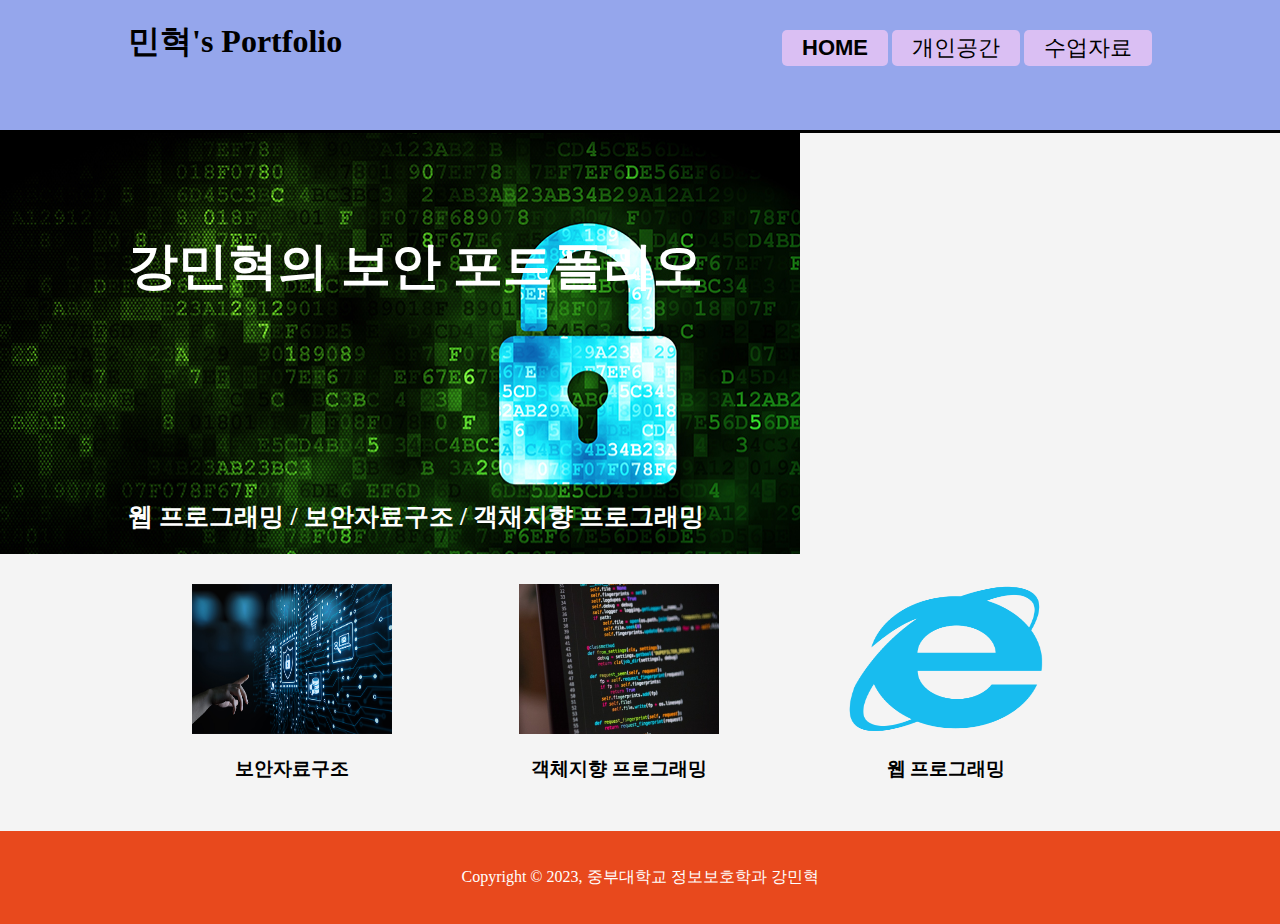
<file: index.html>
<!DOCTYPE html>
<html lang="en">
  <head>
    <meta charset="UTF-8" />
    <meta http-equiv="X-UA-Compatible" content="IE=edge" />
    <meta name="viewport" content="width=device-width, initial-scale=1.0" />
    <title>강민혁의 작업실</title>
    <link rel="stylesheet" href="./css/style.css" />
  </head>
  <body>
    <header>
      <div class="container">
        <div id="branding">
          <h1>민혁's Portfolio</h1>
        </div>
        <nav>
          <ul>
            <button class="button_1">
              <li class="highlight"><a href="index.html">HOME</a></li>
            </button>
            <button class="button_1">
              <li><a href="about.html">개인공간</a></li>
            </button>
            <button class="button_1">
              <li><a href="clsdata.html">수업자료</a></li>
            </button>
          </ul>
        </nav>
      </div>
    </header>

    <section id="showcase">
      <div class="container">
        <h1>강민혁의 보안 포트폴리오</h1>
        <h2>웹 프로그래밍 / 보안자료구조 / 객채지향 프로그래밍</h2>
      </div>
    </section>

    <section class="boxes">
      <div class="container">
        <div class="box">
          <img src="./css/img/13323.jpg" alt="" />
          <h3>보안자료구조</h3>
          <p></p>
        </div>
        <div class="box">
          <img src="./css/img/gagche.jpg" alt="" />
          <h3>객체지향 프로그래밍</h3>
          <p></p>
        </div>
        <div class="box">
          <img src="./css/img/15543.png" alt="" />
          <h3>웹 프로그래밍</h3>
          <p></p>
        </div>
      </div>
    </section>

    <footer>
      <p>Copyright &copy; 2023, 중부대학교 정보보호학과 강민혁</p>
    </footer>
  </body>
</html>
</file>
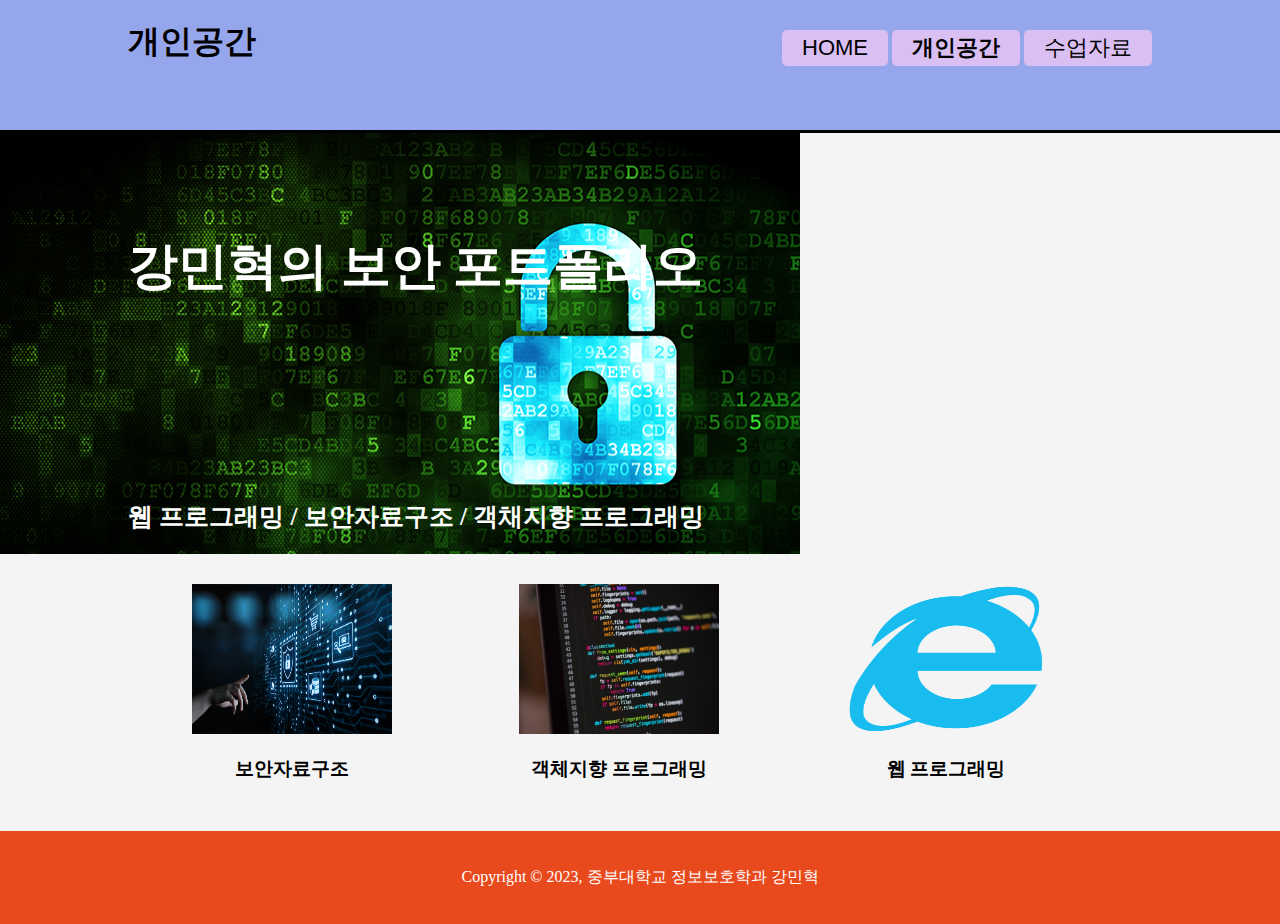
<file: about.html>
<!DOCTYPE html>
<html lang="en">
  <head>
    <meta charset="UTF-8" />
    <meta http-equiv="X-UA-Compatible" content="IE=edge" />
    <meta name="viewport" content="width=device-width, initial-scale=1.0" />
    <title>강민혁의 작업실</title>
    <link rel="stylesheet" href="./css/style.css" />
  </head>
  <body>
    <header>
      <div class="container">
        <div id="branding">
          <h1>개인공간</h1>
        </div>
        <nav>
          <ul>
            <button class="button_1">
              <li><a href="index.html">HOME</a></li>
            </button>
            <button class="button_1">
              <li class="highlight"><a href="about.html">개인공간</a></li>
            </button>
            <button class="button_1">
              <li><a href="clsdata.html">수업자료</a></li>
            </button>
          </ul>
        </nav>
      </div>
    </header>

    <section id="showcase">
      <div class="container">
        <h1>강민혁의 보안 포트폴리오</h1>
        <h2>웹 프로그래밍 / 보안자료구조 / 객채지향 프로그래밍</h2>
      </div>
    </section>

    <section class="boxes">
      <div class="container">
        <div class="box">
          <img src="./css/img/13323.jpg" alt="" />
          <h3>보안자료구조</h3>
          <p></p>
        </div>
        <div class="box">
          <img src="./css/img/gagche.jpg" alt="" />
          <h3>객체지향 프로그래밍</h3>
          <p></p>
        </div>
        <div class="box">
          <img src="./css/img/15543.png" alt="" />
          <h3>웹 프로그래밍</h3>
          <p></p>
        </div>
    </section>

    <footer>
      <p>Copyright &copy; 2023, 중부대학교 정보보호학과 강민혁</p>
    </footer>
  </body>
</html>
</file>
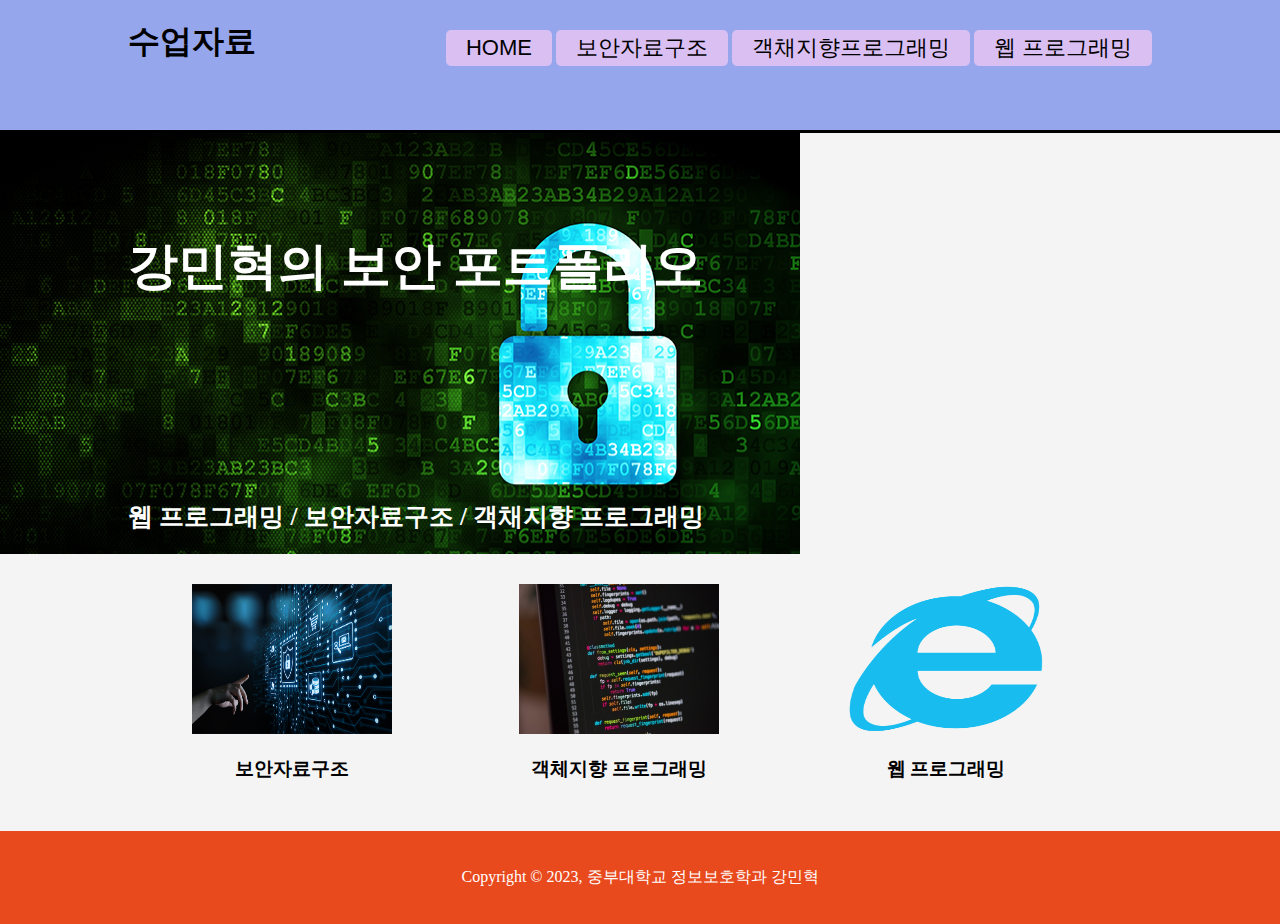
<file: clsdata.html>
<!DOCTYPE html>
<html lang="en">
  <head>
    <meta charset="UTF-8" />
    <meta http-equiv="X-UA-Compatible" content="IE=edge" />
    <meta name="viewport" content="width=device-width, initial-scale=1.0" />
    <title>강민혁의 작업실</title>
    <link rel="stylesheet" href="./css/style.css" />
  </head>
  <body>
    <header>
      <div class="container">
        <div id="branding">
          <h1>수업자료</h1>
        </div>
        <nav>
          <ul>
            <button class="button_1">
              <li><a href="index.html">HOME</a></li>
            </button>
            <button class="button_1">
              <li><a href="secudata.html">보안자료구조</a></li>
            </button>
            <button class="button_1">
              <li><a href="prog.html">객채지향프로그래밍</a></li>
            </button>
            <button class="button_1">
              <li><a href="web.html">웹 프로그래밍</a></li>
            </button>
          </ul>
        </nav>
      </div>
    </header>

    <section id="showcase">
      <div class="container">
        <h1>강민혁의 보안 포트폴리오</h1>
        <h2>웹 프로그래밍 / 보안자료구조 / 객채지향 프로그래밍</h2>
      </div>
    </section>

    <section class="boxes">
      <div class="container">
        <div class="box">
          <img src="./css/img/13323.jpg" alt="" />
          <h3>보안자료구조</h3>
          <p></p>
        </div>
        <div class="box">
          <img src="./css/img/gagche.jpg" alt="" />
          <h3>객체지향 프로그래밍</h3>
          <p></p>
        </div>
        <div class="box">
          <img src="./css/img/15543.png" alt="" />
          <h3>웹 프로그래밍</h3>
          <p></p>
        </div>
        </section>

    <footer>
      <p>Copyright &copy; 2023, 중부대학교 정보보호학과 강민혁</p>
    </footer>
  </body>
</html>
</file>
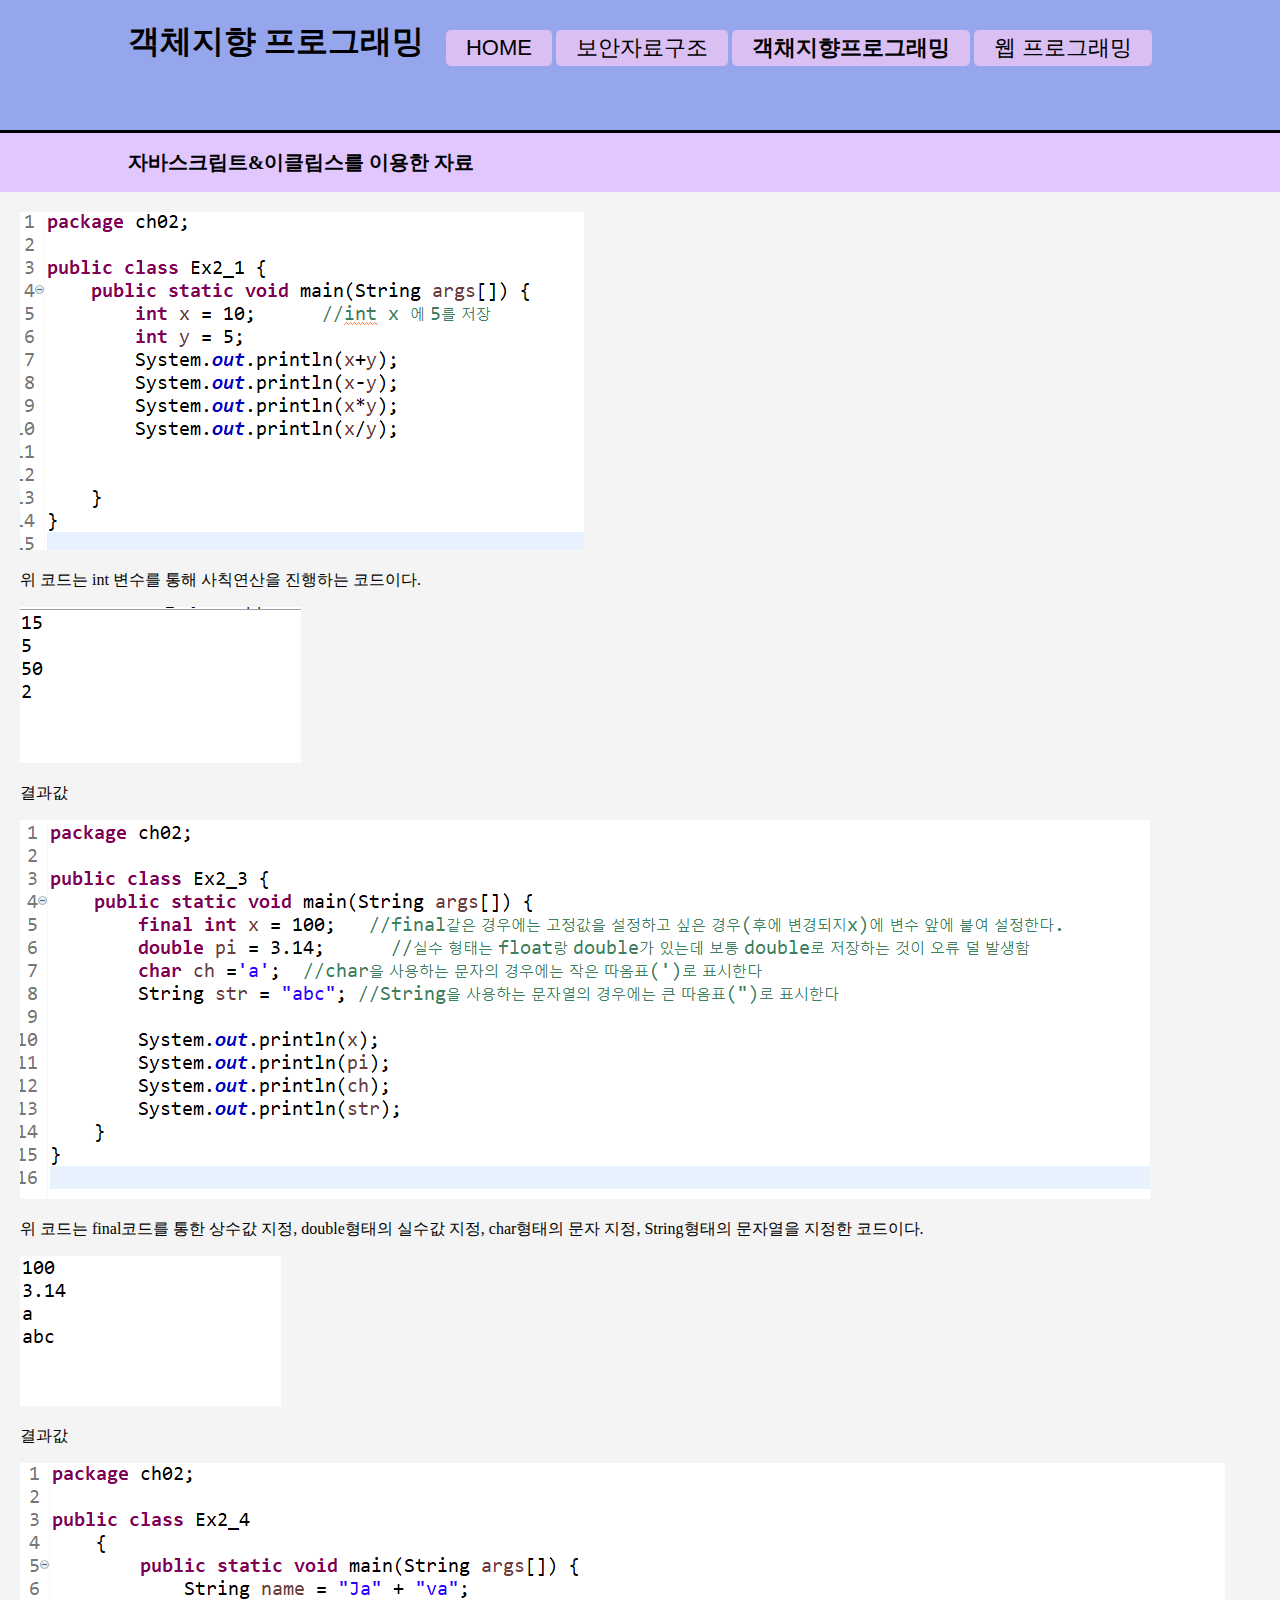
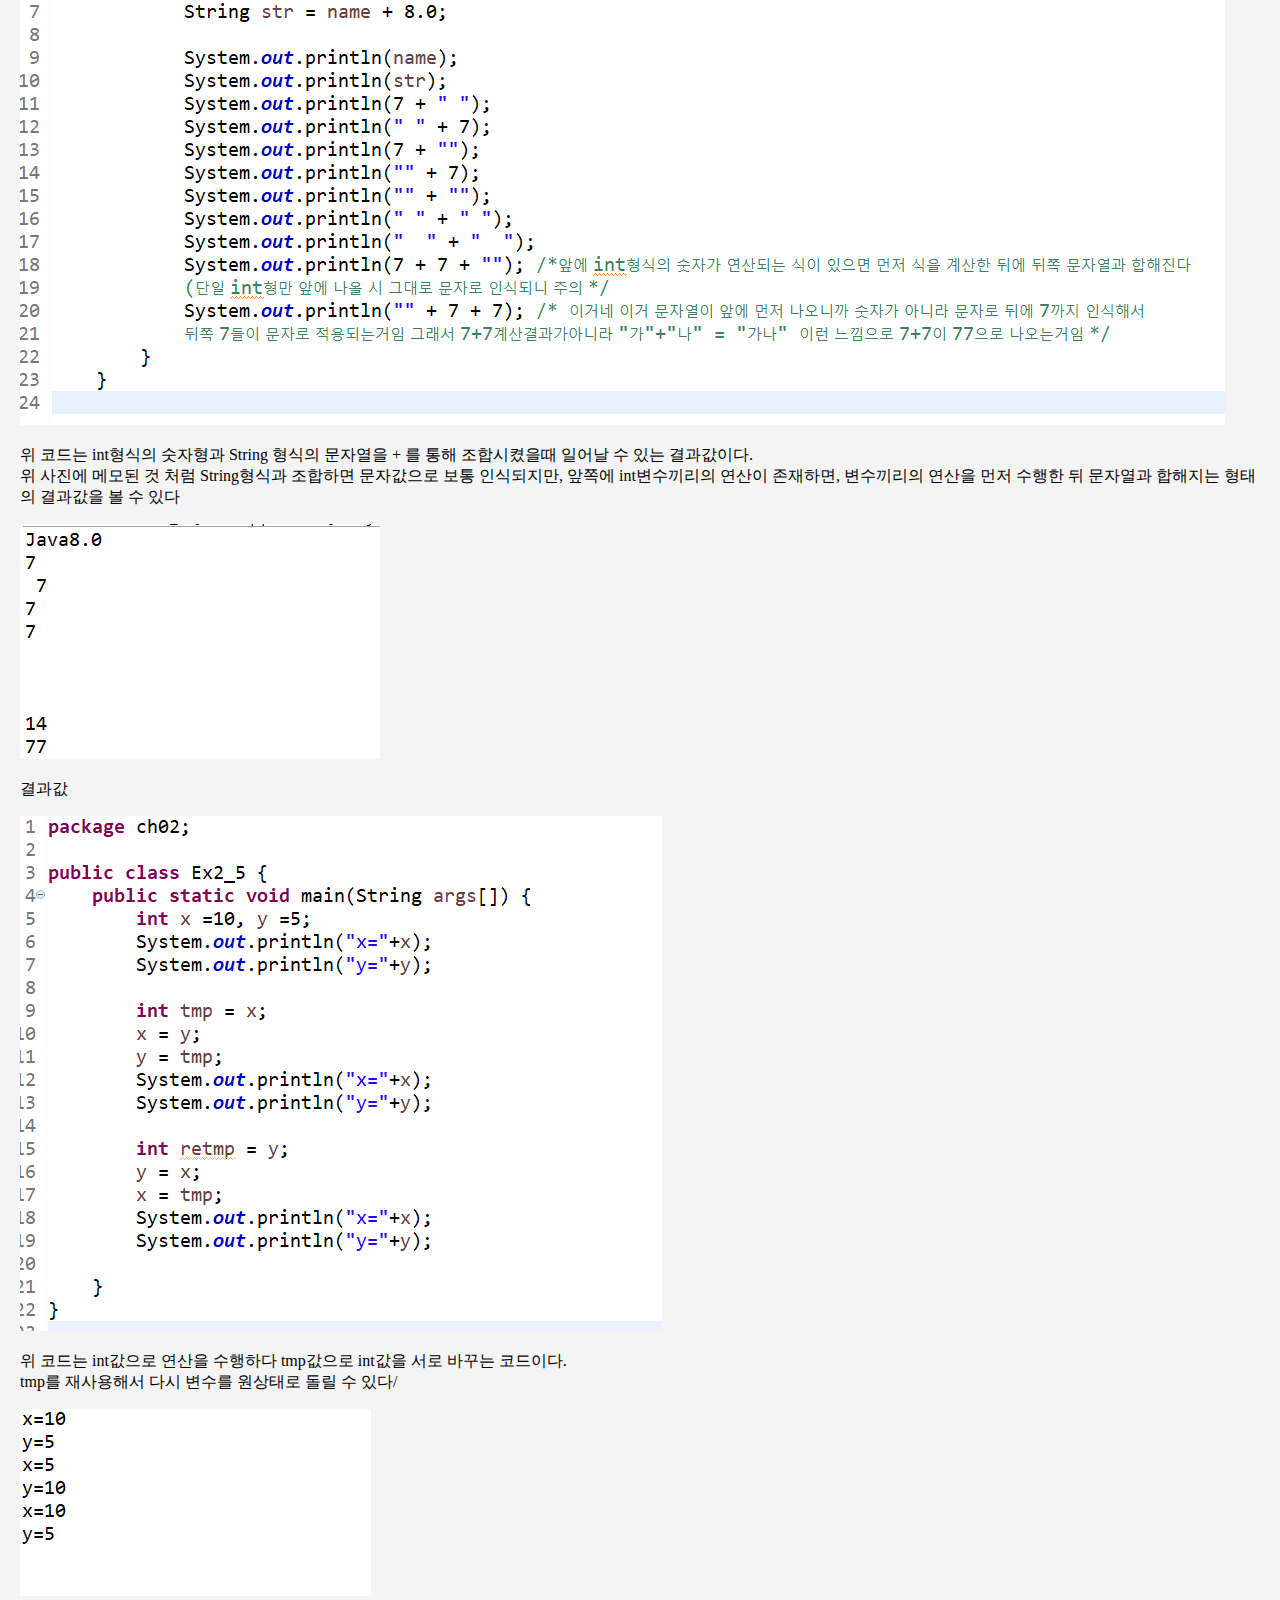
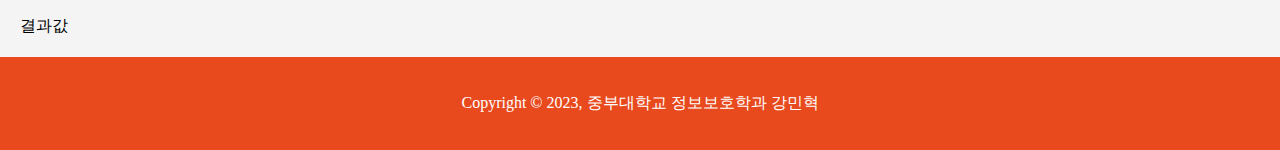
<file: eclips.html>
<!DOCTYPE html>
<html lang="en">
  <head>
    <meta charset="UTF-8" />
    <meta http-equiv="X-UA-Compatible" content="IE=edge" />
    <meta name="viewport" content="width=device-width, initial-scale=1.0" />
    <title>객체지향 프로그래밍</title>
    <link rel="stylesheet" href="./css/style.css" />
  </head>
  <body>
    <header>
      <div class="container">
        <div id="branding">
          <h1>객체지향 프로그래밍</h1>
        </div>
        <nav>
          <ul>
            <button class="button_1">
              <li><a href="index.html">HOME</a></li>
            </button>
            <button class="button_1">
              <li><a href="secudata.html">보안자료구조</a></li>
            </button>
            <button class="button_1">
              <li class="highlight">
                <a href="prog.html">객채지향프로그래밍</a>
              </li>
            </button>
            <button class="button_1">
              <li><a href="web.html">웹 프로그래밍</a></li>
            </button>
          </ul>
        </nav>
      </div>
    </header>

    <section id="clsdata1">
      <div class="container">
        <h2>자바스크립트&이클립스를 이용한 자료</h2>
      </div>
    </section>
    <div class="imgcon">
      <img src="./css/img/ec1.png" alt="" />
      <p>위 코드는 int 변수를 통해 사칙연산을 진행하는 코드이다.</p>
      <img src="./css/img/ec1-1.png" alt="" />
      <p>결과값</p>
      <img src="./css/img/ec2.png" alt="" />
      <p>
        위 코드는 final코드를 통한 상수값 지정, double형태의 실수값 지정,
        char형태의 문자 지정, String형태의 문자열을 지정한 코드이다.
      </p>
      <img src="./css/img/ec2-2.png" alt="" />
      <p>결과값</p>
      <img src="./css/img/ec3.png" alt="" />
      <p>
        위 코드는 int형식의 숫자형과 String 형식의 문자열을 + 를 통해
        조합시켰을때 일어날 수 있는 결과값이다.<br />
        위 사진에 메모된 것 처럼 String형식과 조합하면 문자값으로 보통
        인식되지만, 앞쪽에 int변수끼리의 연산이 존재하면, 변수끼리의 연산을 먼저
        수행한 뒤 문자열과 합해지는 형태의 결과값을 볼 수 있다
      </p>
      <img src="./css/img/ec3-3.png" alt="" />
      <p>결과값</p>
      <img src="./css/img/ec4.png" alt="" />
      <p>
        위 코드는 int값으로 연산을 수행하다 tmp값으로 int값을 서로 바꾸는
        코드이다.<br />
        tmp를 재사용해서 다시 변수를 원상태로 돌릴 수 있다/
      </p>
      <img src="./css/img/ec4-4.png" alt="" />
      <p>결과값</p>
      <!-- 추가 수업이 있을 경우 여기부터 내용 추가 -->
    </div>
    <footer>
      <p>Copyright &copy; 2023, 중부대학교 정보보호학과 강민혁</p>
    </footer>
  </body>
</html>
</file>
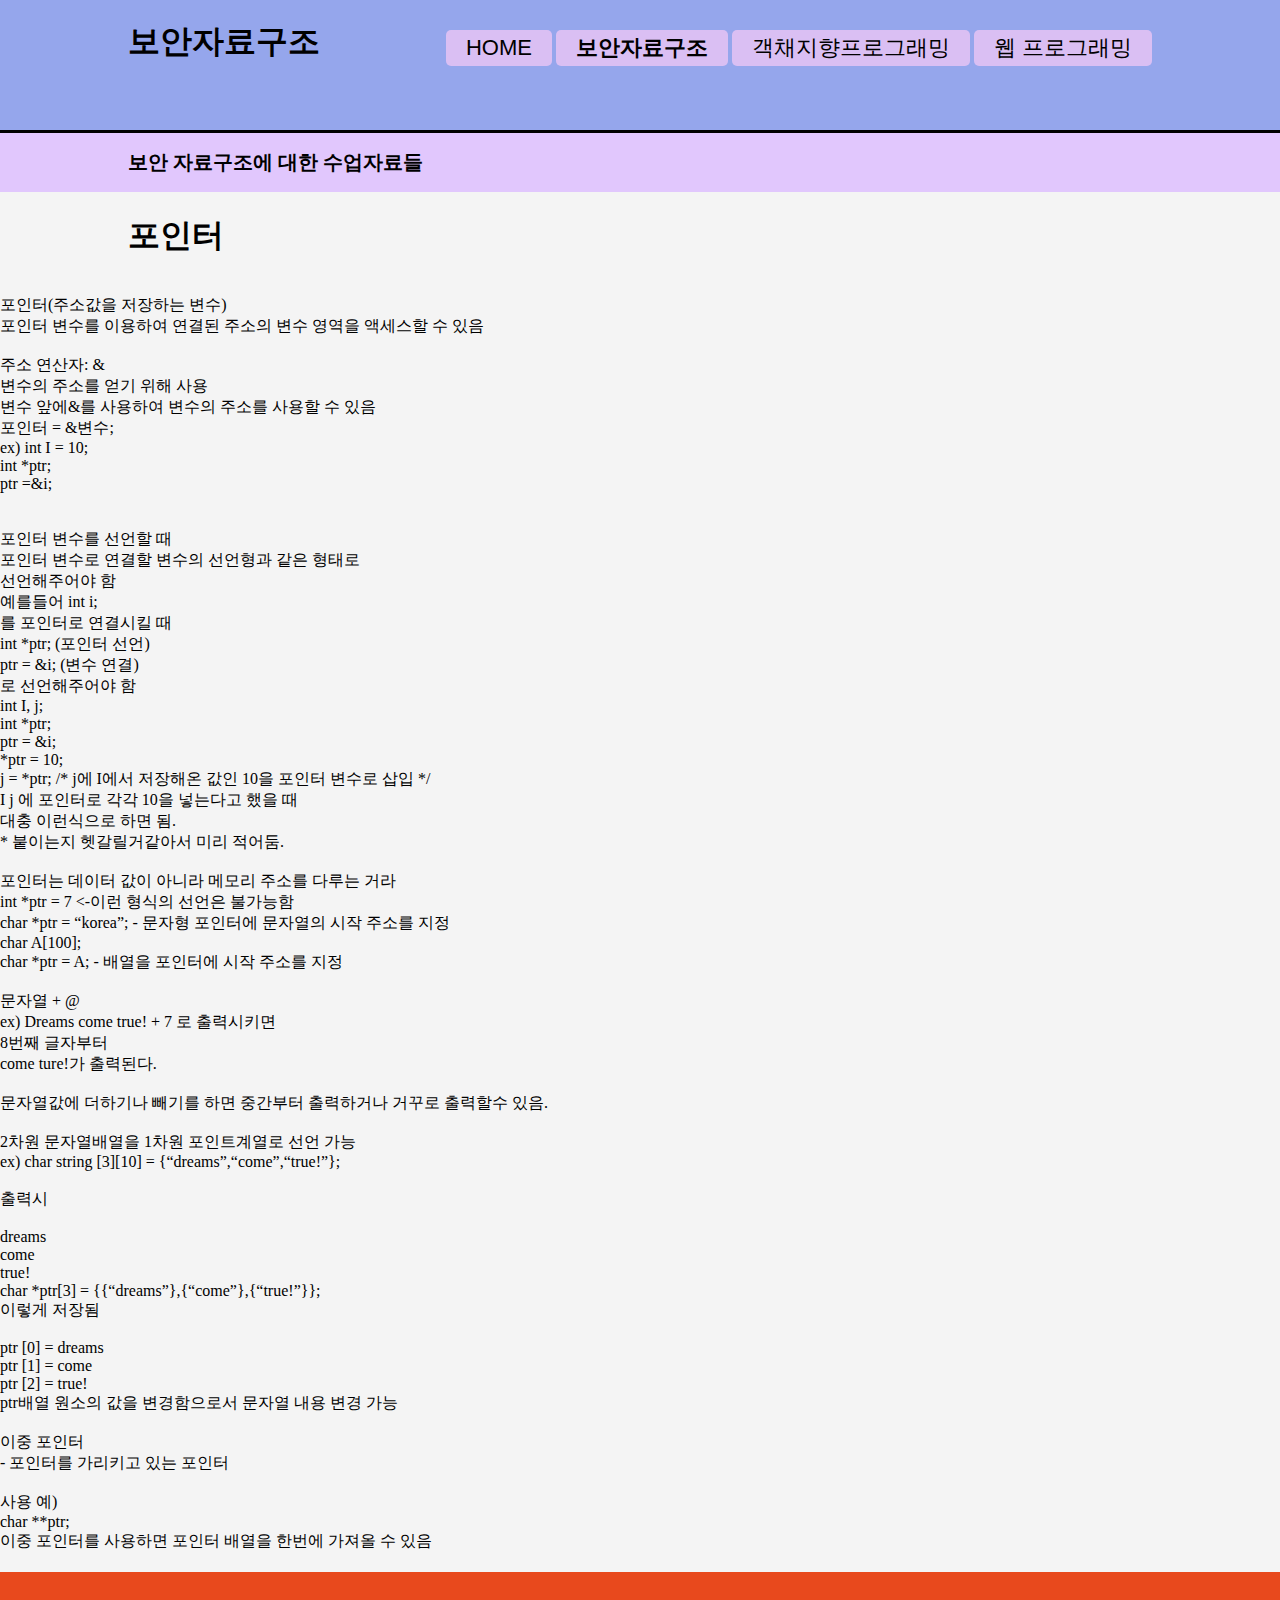
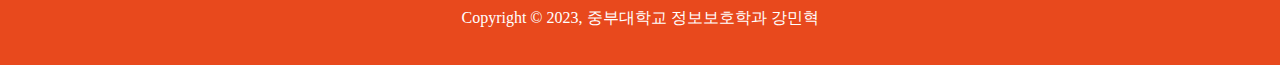
<file: pointer.html>
<!DOCTYPE html>
<html lang="en">
  <head>
    <meta charset="UTF-8" />
    <meta http-equiv="X-UA-Compatible" content="IE=edge" />
    <meta name="viewport" content="width=device-width, initial-scale=1.0" />
    <title>보안자료구조</title>
    <link rel="stylesheet" href="./css/style.css" />
  </head>
  <body>
    <header>
      <div class="container">
        <div id="branding">
          <h1>보안자료구조</h1>
        </div>
        <nav>
          <ul>
            <button class="button_1">
              <li><a href="index.html">HOME</a></li>
            </button>
            <button class="button_1">
              <li class="highlight">
                <a href="secudata.html">보안자료구조</a>
              </li>
            </button>
            <button class="button_1">
              <li class="hightlight">
                <a href="prog.html">객채지향프로그래밍</a>
              </li>
            </button>
            <button class="button_1">
              <li><a href="web.html">웹 프로그래밍</a></li>
            </button>
          </ul>
        </nav>
      </div>
    </header>

    <section id="clsdata1">
      <div class="container">
        <h2>보안 자료구조에 대한 수업자료들</h2>
      </div>
    </section>
    <div class="container">
      <h1>포인터</h1>
    </div>
    <p>
        포인터(주소값을 저장하는 변수)<br/>
        포인터 변수를 이용하여 연결된 주소의 변수 영역을 액세스할 수 있음<br/><br/>
        
        주소 연산자: &<br/>
        변수의 주소를 얻기 위해 사용<br/>
        변수 앞에&를 사용하여 변수의 주소를 사용할 수 있음<br/>
        포인터 = &변수;<br/>
        ex) int I = 10;<br/>
        int *ptr;<br/>
        ptr =&i;<br/>
        <br/><br/>
        포인터 변수를 선언할 때<br/>
        포인터 변수로 연결할 변수의 선언형과 같은 형태로 <br/>선언해주어야 함<br/>
        예를들어 int i;<br/>
        를 포인터로 연결시킬 때 <br/>
        int *ptr; (포인터 선언)<br/>
        ptr = &i; (변수 연결)<br/>
        로 선언해주어야 함<br/>
        int I, j;<br/>
        int *ptr;<br/>
        ptr = &i;<br/>
        *ptr = 10;<br/>
        j = *ptr;  /* j에 I에서 저장해온 값인 10을 포인터 변수로 삽입 */<br/>
        I j 에 포인터로 각각 10을 넣는다고 했을 때<br/>
        대충 이런식으로 하면 됨.<br/>
        * 붙이는지 헷갈릴거같아서 미리 적어둠.<br/><br/>
        
        포인터는 데이터 값이 아니라 메모리 주소를 다루는 거라<br/>
        int *ptr = 7  <-이런 형식의 선언은 불가능함<br/>
        
        char *ptr = “korea”;  - 문자형 포인터에 문자열의 시작 주소를 지정<br/>
        char A[100];<br/>
        char *ptr = A; - 배열을 포인터에 시작 주소를 지정<br/><br/>
        
        문자열 + @<br/>
        ex) Dreams come true! + 7 로 출력시키면<br/>
        8번째 글자부터<br/>
        come ture!가 출력된다.<br/><br/>
        
        문자열값에 더하기나 빼기를 하면 중간부터 출력하거나 거꾸로 출력할수 있음.<br/><br/>
        
        2차원 문자열배열을 1차원 포인트계열로 선언 가능<br/>
        ex) 
        char string [3][10] = {“dreams”,“come”,“true!”};<br/><br/>
        출력시<br/><br/>
        dreams<br/>
        come<br/>
        true!<br/>
        char *ptr[3] = {{“dreams”},{“come”},{“true!”}};<br/>
        이렇게 저장됨<br/><br/>
        ptr [0] = dreams<br/>
        ptr [1] = come<br/>
        ptr [2] = true!<br/>
        ptr배열 원소의 값을 변경함으로서 문자열 내용 변경 가능<br/>
        <br/>
        이중 포인터<br/>
         - 포인터를 가리키고 있는 포인터<br/><br/>
        
        사용 예)<br/>
        char **ptr;<br/>
        이중 포인터를 사용하면 포인터 배열을 한번에 가져올 수 있음
        </p>
        
    <footer>
      <p>Copyright &copy; 2023, 중부대학교 정보보호학과 강민혁</p>
    </footer>
  </body>
</html>
</file>
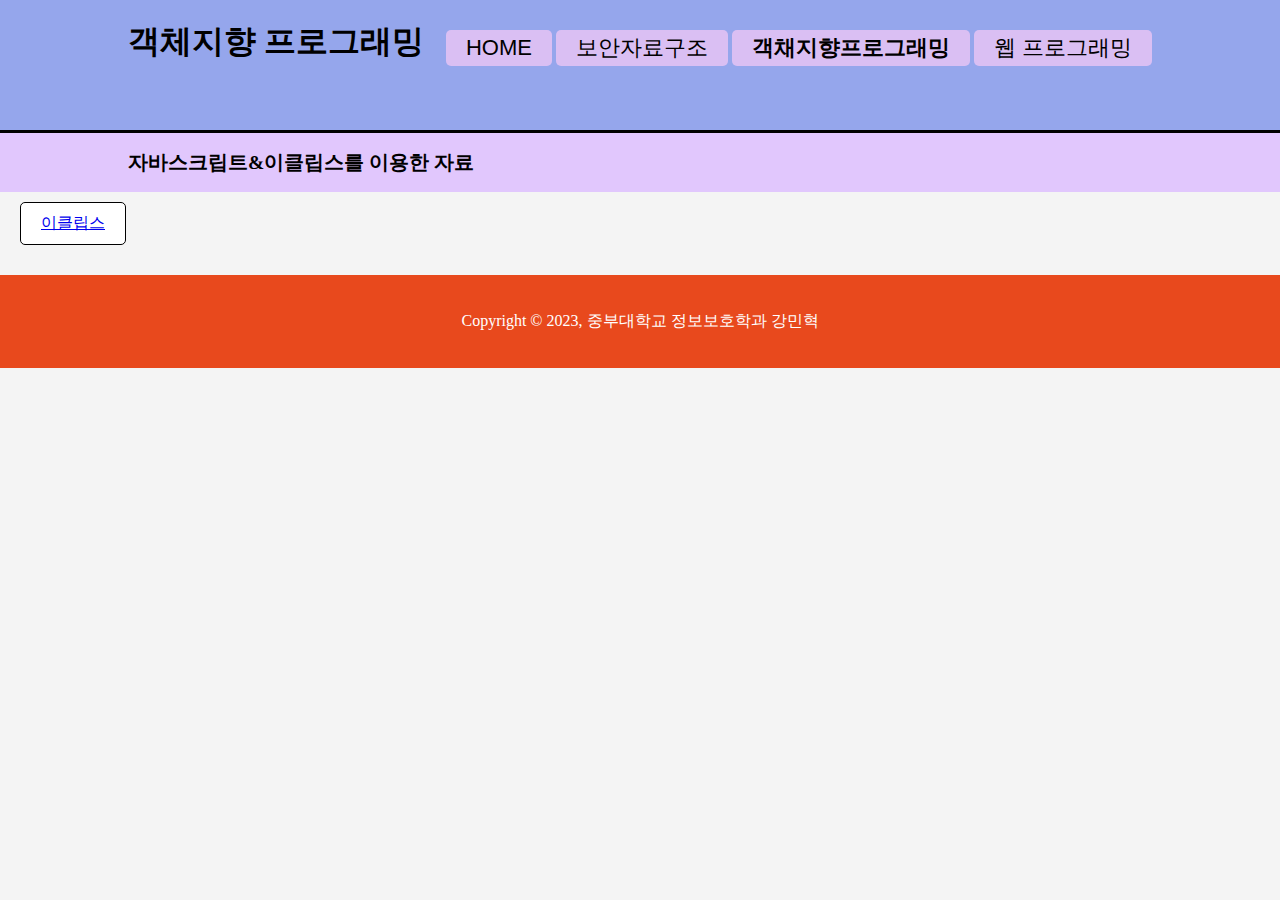
<file: prog.html>
<!DOCTYPE html>
<html lang="en">
  <head>
    <meta charset="UTF-8" />
    <meta http-equiv="X-UA-Compatible" content="IE=edge" />
    <meta name="viewport" content="width=device-width, initial-scale=1.0" />
    <title>객체지향 프로그래밍</title>
    <link rel="stylesheet" href="./css/style.css" />
  </head>
  <body>
    <header>
      <div class="container">
        <div id="branding">
          <h1>객체지향 프로그래밍</h1>
        </div>
        <nav>
          <ul>
            <button class="button_1">
              <li><a href="index.html">HOME</a></li>
            </button>
            <button class="button_1">
              <li><a href="secudata.html">보안자료구조</a></li>
            </button>
            <button class="button_1">
              <li class="highlight">
                <a href="prog.html">객채지향프로그래밍</a>
              </li>
            </button>
            <button class="button_1">
              <li><a href="web.html">웹 프로그래밍</a></li>
            </button>
          </ul>
        </nav>
      </div>
    </header>

    <section id="clsdata1">
      <div class="container">
        <h2>자바스크립트&이클립스를 이용한 자료</h2>
      </div>
    </section>
    <div class="buttonset">
      <button class="button2">
        <a href="eclips.html">이클립스</a>
      </button>
    </div>
    <footer>
      <p>Copyright &copy; 2023, 중부대학교 정보보호학과 강민혁</p>
    </footer>
  </body>
</html>
</file>
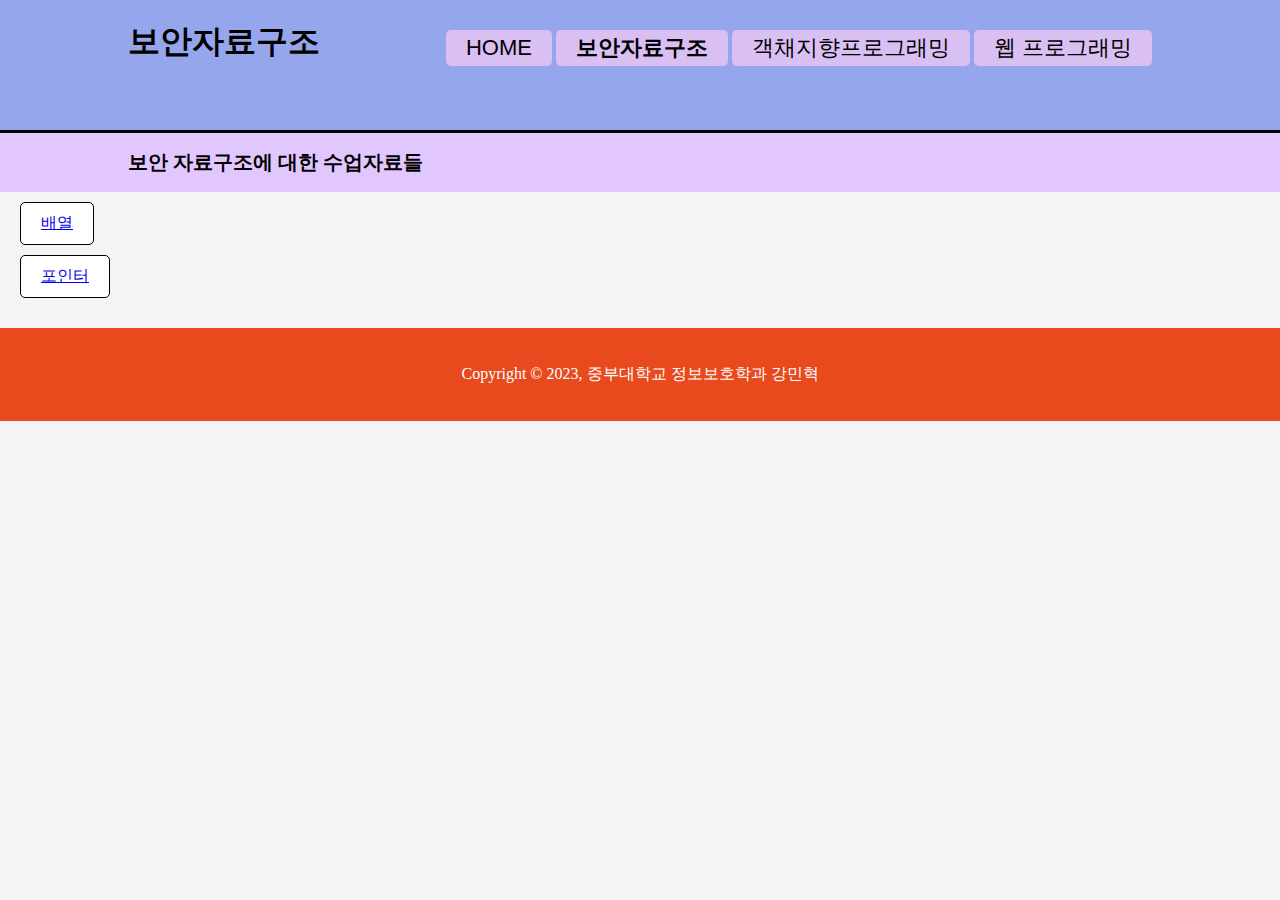
<file: secudata.html>
<!DOCTYPE html>
<html lang="en">
  <head>
    <meta charset="UTF-8" />
    <meta http-equiv="X-UA-Compatible" content="IE=edge" />
    <meta name="viewport" content="width=device-width, initial-scale=1.0" />
    <title>보안자료구조</title>
    <link rel="stylesheet" href="./css/style.css" />
  </head>
  <body>
    <header>
      <div class="container">
        <div id="branding">
          <h1>보안자료구조</h1>
        </div>
        <nav>
          <ul>
            <button class="button_1">
              <li><a href="index.html">HOME</a></li>
            </button>
            <button class="button_1">
              <li class="highlight">
                <a href="secudata.html">보안자료구조</a>
              </li>
            </button>
            <button class="button_1">
              <li class="hightlight">
                <a href="prog.html">객채지향프로그래밍</a>
              </li>
            </button>
            <button class="button_1">
              <li><a href="web.html">웹 프로그래밍</a></li>
            </button>
          </ul>
        </nav>
      </div>
    </header>

    <section id="clsdata1">
      <div class="container">
        <h2>보안 자료구조에 대한 수업자료들</h2>
      </div>
    </section>
    <div class="buttonset">
      <button class="button2">
        <a href="set.html">배열</a></button
      ><button class="button2">
        <a href="pointer.html">포인터</a>
      </button>
    </div>

    <footer>
      <p>Copyright &copy; 2023, 중부대학교 정보보호학과 강민혁</p>
    </footer>
  </body>
</html>
</file>
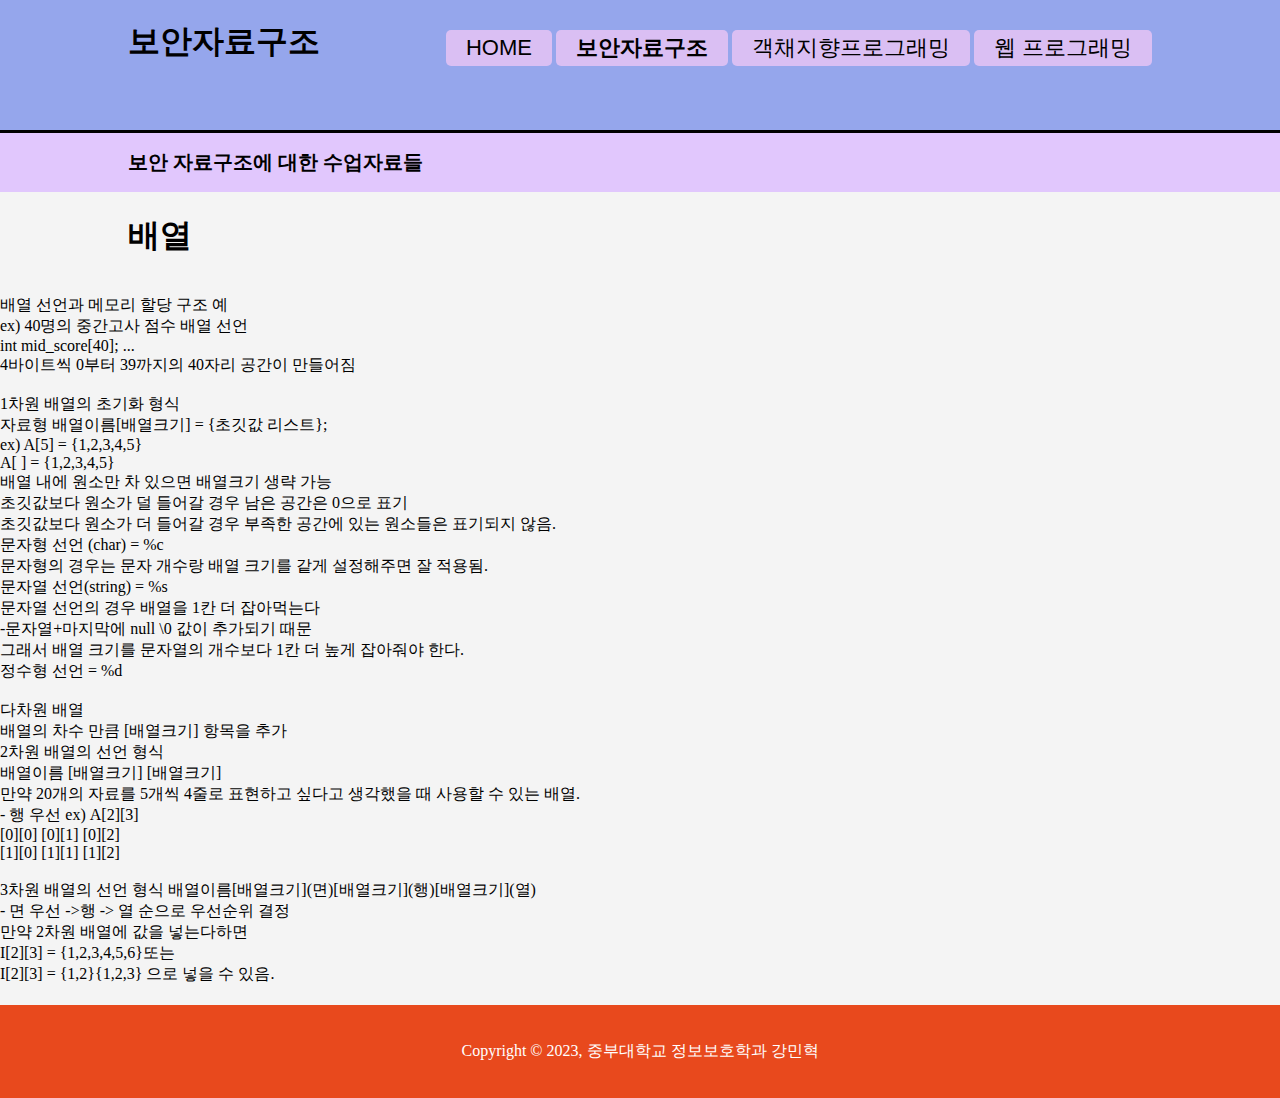
<file: set.html>
<!DOCTYPE html>
<html lang="en">
  <head>
    <meta charset="UTF-8" />
    <meta http-equiv="X-UA-Compatible" content="IE=edge" />
    <meta name="viewport" content="width=device-width, initial-scale=1.0" />
    <title>보안자료구조</title>
    <link rel="stylesheet" href="./css/style.css" />
  </head>
  <body>
    <header>
      <div class="container">
        <div id="branding">
          <h1>보안자료구조</h1>
        </div>
        <nav>
          <ul>
            <button class="button_1">
              <li><a href="index.html">HOME</a></li>
            </button>
            <button class="button_1">
              <li class="highlight">
                <a href="secudata.html">보안자료구조</a>
              </li>
            </button>
            <button class="button_1">
              <li class="hightlight">
                <a href="prog.html">객채지향프로그래밍</a>
              </li>
            </button>
            <button class="button_1">
              <li><a href="web.html">웹 프로그래밍</a></li>
            </button>
          </ul>
        </nav>
      </div>
    </header>

    <section id="clsdata1">
      <div class="container">
        <h2>보안 자료구조에 대한 수업자료들</h2>
      </div>
    </section>
    <div class="container">
      <h1>배열</h1>
    </div>
    <p>
      배열 선언과 메모리 할당 구조 예<br />
      ex) 40명의 중간고사 점수 배열 선언<br />
      int mid_score[40]; ...<br />4바이트씩 0부터 39까지의 40자리 공간이
      만들어짐<br /><br />
      1차원 배열의 초기화 형식<br />
      자료형 배열이름[배열크기] = {초깃값 리스트};<br />
      ex) A[5] = {1,2,3,4,5}<br />
      A[ ] = {1,2,3,4,5}<br />
      배열 내에 원소만 차 있으면 배열크기 생략 가능<br />
      초깃값보다 원소가 덜 들어갈 경우 남은 공간은 0으로 표기<br />
      초깃값보다 원소가 더 들어갈 경우 부족한 공간에 있는 원소들은 표기되지
      않음.<br />
      문자형 선언 (char) = %c<br />
      문자형의 경우는 문자 개수랑 배열 크기를 같게 설정해주면 잘 적용됨.<br />
      문자열 선언(string) = %s<br />
      문자열 선언의 경우 배열을 1칸 더 잡아먹는다 <br />-문자열+마지막에 null \0
      값이 추가되기 때문<br />
      그래서 배열 크기를 문자열의 개수보다 1칸 더 높게 잡아줘야 한다.<br />
      정수형 선언 = %d<br /><br />
      다차원 배열<br />
      배열의 차수 만큼 [배열크기] 항목을 추가 <br />2차원 배열의 선언 형식<br />
      배열이름 [배열크기] [배열크기]<br />
      만약 20개의 자료를 5개씩 4줄로 표현하고 싶다고 생각했을 때 사용할 수 있는
      배열.<br />
      - 행 우선 ex) A[2][3] <br />[0][0] [0][1] [0][2] <br />[1][0] [1][1]
      [1][2]<br /><br />
      3차원 배열의 선언 형식
      배열이름[배열크기](면)[배열크기](행)[배열크기](열)<br />
      - 면 우선 ->행 -> 열 순으로 우선순위 결정<br />
      만약 2차원 배열에 값을 넣는다하면<br />
      I[2][3] = {1,2,3,4,5,6}또는<br />
      I[2][3] = {1,2}{1,2,3} 으로 넣을 수 있음.
    </p>
    <footer>
      <p>Copyright &copy; 2023, 중부대학교 정보보호학과 강민혁</p>
    </footer>
  </body>
</html>
</file>
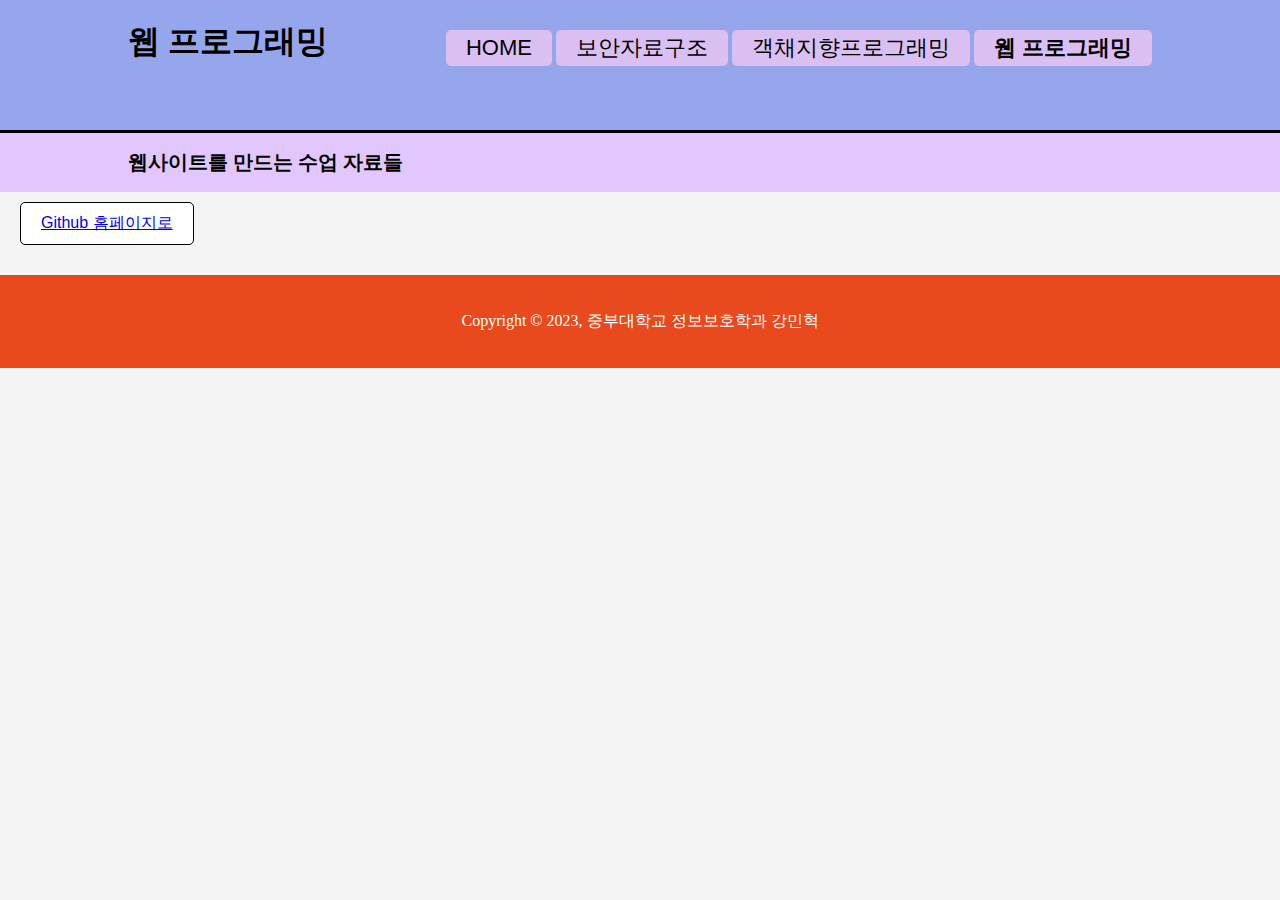
<file: web.html>
<!DOCTYPE html>
<html lang="en">
  <head>
    <meta charset="UTF-8" />
    <meta http-equiv="X-UA-Compatible" content="IE=edge" />
    <meta name="viewport" content="width=device-width, initial-scale=1.0" />
    <title>웹 프로그래밍</title>
    <link rel="stylesheet" href="./css/style.css" />
  </head>
  <body>
    <header>
      <div class="container">
        <div id="branding">
          <h1>웹 프로그래밍</h1>
        </div>
        <nav>
          <ul>
            <button class="button_1">
              <li><a href="index.html">HOME</a></li>
            </button>
            <button class="button_1">
              <li><a href="secudata.html">보안자료구조</a></li>
            </button>
            <button class="button_1">
              <li><a href="prog.html">객채지향프로그래밍</a></li>
            </button>
            <button class="button_1">
              <li class="highlight">
                <a href="student.html">웹 프로그래밍</a>
              </li>
            </button>
          </ul>
        </nav>
      </div>
    </header>

    <section id="clsdata1">
      <div class="container">
        <h2>웹사이트를 만드는 수업 자료들</h2>
      </div>
    </section>
    <div class="buttonset">
      <button class="button2">
        <a href="https://github.com/rkdalsgur/" target="blank"
          >Github 홈페이지로</a
        >
      </button>
    </div>
    <footer>
      <p>Copyright &copy; 2023, 중부대학교 정보보호학과 강민혁</p>
    </footer>
  </body>
</html>
</file>
<file: css/style.css>
body {
  font: arial, Helvetica, Sans-serif;
  padding: 0;
  margin: 0;
  background-color: #f4f4f4;
}

.container {
  width: 80%;
  margin: auto;
  overflow: hidden;
  /* background-color: aqua; */
}

ul {
  margin: 0;
  padding: 0;
}
.buttonset {
  width: 80%;
  margin: 10;
  padding: 0 10px;
  overflow: hidden;
  color: #000;
}
.dark {
  padding: 15px;
  background-color: #a2c3eb;
  color: white;
  margin-top: 10px;
  margin-bottom: 10px;
}
.imgcon {
  margin: 20px;
  width: auto;
  height: auto;
}
header {
  background-color: #95a6ec;
  color: black;
  padding-top: 20px;
  min-height: 110px;
  border-bottom: #000000 3px solid;
}
/*빈공간이면 자식태그 (header a)<- 헤더 안에있는 a태그를 선택지정*/
header a {
  color: black;
  text-decoration: none;
  font-size: 22px;
}
/* 다음칸 넘어갔던거 일자로 쭉 펴주는 태그(중요)*/
header li {
  display: inline;
  padding: 0 10px; /*위아래로는 0픽셀 좌우로는 10픽셀 한번에 정렬*/
  float: left;
}

header #branding {
  float: left;
}

header #branding h1 {
  margin: 0;
}

header nav {
  float: right;
  margin-top: 10px;
}

header .highlight,
header .current a {
  font-weight: bold;
}
/*마우스 올라갈때 바뀌는 명령어*/
header a:hover {
  color: #aaaaaa;
  font-weight: bold;
}
#clsdata1 {
  background-color: #e1c7fd;
  font-size: 13px;
}
/* Showcase */
#showcase {
  min-height: 400px; /*쇼케이스 프레임이랑 위랑 400픽셀 띄기*/
  background: url(./img/Security.jpg) no-repeat 0 -20px;
}

#showcase h1 {
  margin-top: 100px;
  font-size: 50px;
  margin-bottom: 10px;
  color: white;
}

#showcase h2 {
  font-size: 25px;
  margin-top: 200px;
  color: white;
}

/* Newsletter */
/*왜 여기부터 # 안되고 .으로 해야 되는거지?*/
.newsletter {
  background-color: #95a6ec;
  padding: 15px;
  color: white;
}

.newsletter h1 {
  float: left;
}

.newsletter form {
  float: right;
  margin-top: 15px;
}

.newsletter input[type='email'] {
  padding: 4px;
  height: 25px;
  width: 250px;
  border-radius: 5px;
}

.button_1 {
  height: 36px;
  background-color: #dabff3;
  border-radius: 5px;
  border: 0;
  padding: 0 10px;
  color: white;
}
.button2 {
  margin: 10px;
  display: flex;
  justify-content: center;
  align-items: center;
  background-color: #fff;
  color: #000;
  border: 1px solid #000;
  padding: 10px 20px;
  border-radius: 5px;
  font-size: 16px;
}

.boxes {
  margin-top: 20px;
}

.boxes .box {
  float: left;
  text-align: center;
  width: 30%;
  padding: 10px;
}

.boxes .box img {
  width: 200px;
  height: 150px;
}

/* Sidebar */
aside#sidebar {
  float: right;
  width: 30%;
  margin-top: 10px;
}
/* Footer */
footer {
  padding: 20px;
  margin-top: 20px;
  color: white;
  background-color: #e8491d;
  text-align: center;
}

/* Main-col */
article#main-col {
  float: left;
  width: 65%;
}

/* Service */
ul#service li {
  list-style: none;
  padding: 20px;
  border: #cccccc solid 1px;
  background-color: #e6e6e6;
  margin-bottom: 5px;
}

/* Media Quaries  */
@media (max-width: 768px) {
  header #branding,
  header nav,
  header nav li,
  #newsletter h1,
  #newsletter form,
  #boxes .box,
  article#main-col,
  aside#sidebar {
    float: none;
    text-align: center;
    width: 100%;
  }

  #showcase h1 {
    margin-top: 30px;
    font-size: 35px;
    margin-bottom: 10px;
  }

  header {
    padding-bottom: 20px;
  }
}
</file>
